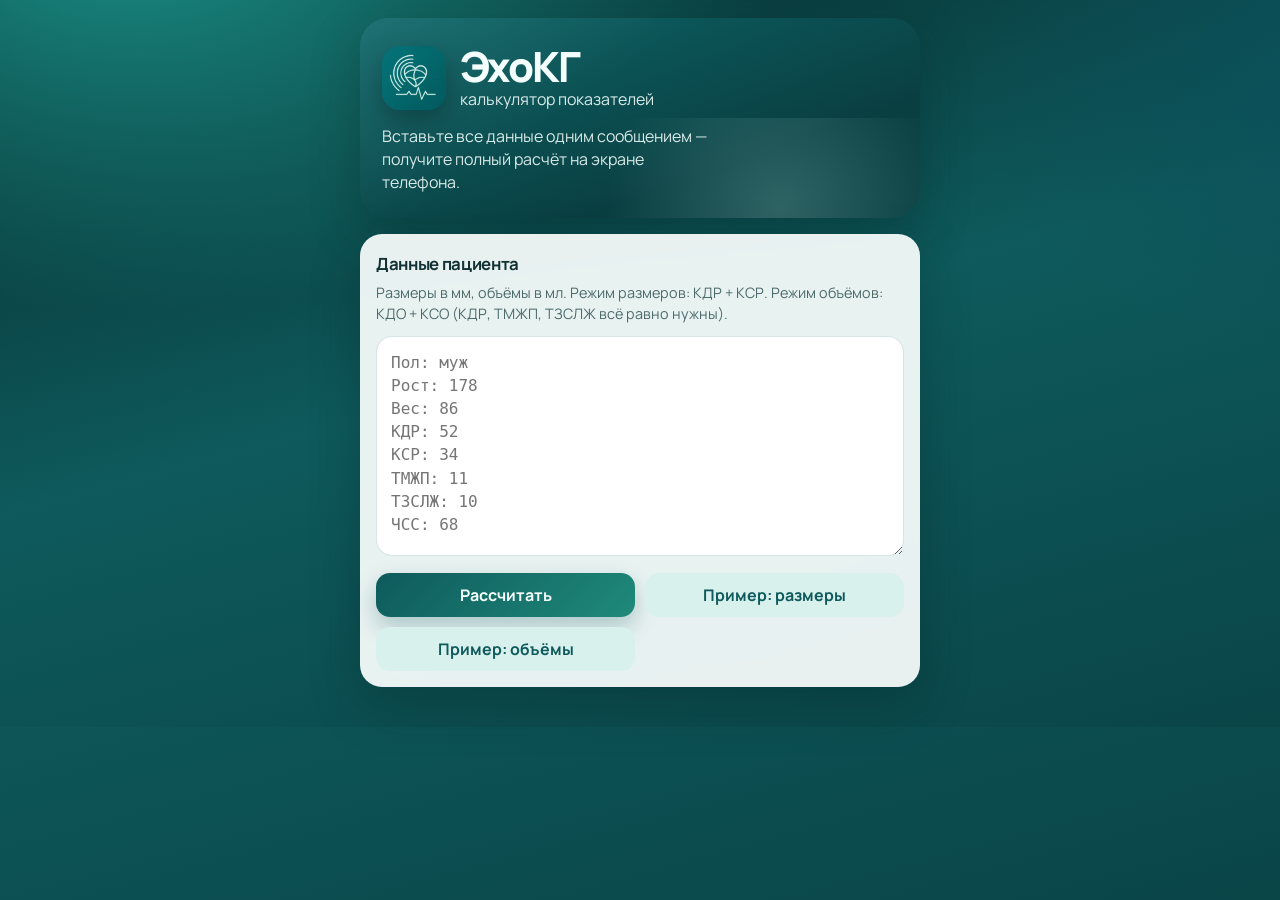
<file: index.html>
<!doctype html>
<html lang="ru">
<head>
  <meta charset="utf-8">
  <meta name="viewport" content="width=device-width, initial-scale=1, viewport-fit=cover">
  <meta name="theme-color" content="#0e5a5c">
  <meta name="apple-mobile-web-app-capable" content="yes">
  <meta name="apple-mobile-web-app-status-bar-style" content="black-translucent">
  <meta name="apple-mobile-web-app-title" content="ЭхоКГ">
  <meta name="description" content="Калькулятор основных показателей эхокардиографии">
  <link rel="manifest" href="manifest.webmanifest">
  <link rel="icon" type="image/png" href="icons/favicon.png">
  <link rel="apple-touch-icon" href="icons/apple-touch-icon.png">
  <link rel="preconnect" href="https://fonts.googleapis.com">
  <link rel="preconnect" href="https://fonts.gstatic.com" crossorigin>
  <link href="https://fonts.googleapis.com/css2?family=Manrope:wght@500;700;800&display=swap" rel="stylesheet">
  <link rel="stylesheet" href="styles.css">
  <title>ЭхоКГ — калькулятор</title>
</head>
<body>
  <main class="app">
    <header class="hero">
      <div class="brand-row">
        <img class="brand-icon" src="icons/icon-192.png" width="64" height="64" alt="Иконка ЭхоКГ">
        <div>
          <h1 class="brand-name">ЭхоКГ</h1>
          <p class="brand-sub">калькулятор показателей</p>
        </div>
      </div>
      <p>Вставьте все данные одним сообщением — получите полный расчёт на экране телефона.</p>
    </header>

    <section class="panel">
      <h2>Данные пациента</h2>
      <p class="hint">
        Размеры в мм, объёмы в мл. Режим размеров: КДР + КСР.
        Режим объёмов: КДО + КСО (КДР, ТМЖП, ТЗСЛЖ всё равно нужны).
      </p>
      <textarea id="input" spellcheck="false" placeholder="Пол: муж
Рост: 178
Вес: 86
КДР: 52
КСР: 34
ТМЖП: 11
ТЗСЛЖ: 10
ЧСС: 68"></textarea>

      <div class="actions">
        <button type="button" class="btn-primary" id="calcBtn">Рассчитать</button>
        <button type="button" class="btn-secondary" id="exampleSizesBtn">Пример: размеры</button>
        <button type="button" class="btn-secondary" id="exampleVolumesBtn">Пример: объёмы</button>
        <button type="button" class="btn-secondary" id="installBtn" hidden>На экран «Домой»</button>
      </div>

      <div class="install-tip" id="installTip">
        Чтобы появилась иконка на экране телефона:
        <br>• Android/Chrome — «Установить приложение» или кнопка выше;
        <br>• iPhone Safari — «Поделиться» → «На экран „Домой“».
      </div>

      <div class="error" id="error" role="alert"></div>
      <div class="results" id="results"></div>
    </section>
  </main>
  <script src="app.js"></script>
</body>
</html>
</file>
<file: styles.css>
:root {
  --bg0: #072c2e;
  --bg1: #0e5a5c;
  --bg2: #147a74;
  --panel: rgba(247, 252, 251, 0.94);
  --ink: #123133;
  --muted: #4d6a6b;
  --line: rgba(14, 90, 92, 0.16);
  --accent: #0e5a5c;
  --accent-2: #1f8a7a;
  --ok: #1f7a4d;
  --warn: #9a4d1c;
  --soft: #d9f1ed;
  --radius: 22px;
  --shadow: 0 18px 50px rgba(4, 28, 30, 0.28);
  --font-display: "Manrope", "Segoe UI", sans-serif;
  --font-body: "Manrope", "Segoe UI", sans-serif;
}

* { box-sizing: border-box; }

html, body {
  margin: 0;
  min-height: 100%;
  font-family: var(--font-body);
  color: var(--ink);
  background:
    radial-gradient(1200px 700px at 10% -10%, #1a8f86 0%, transparent 55%),
    radial-gradient(900px 600px at 110% 10%, #0b4f5a 0%, transparent 50%),
    linear-gradient(165deg, var(--bg0), var(--bg1) 48%, #0a4548);
}

body {
  padding: 18px 14px 40px;
}

.app {
  max-width: 560px;
  margin: 0 auto;
}

.hero {
  position: relative;
  overflow: hidden;
  border-radius: calc(var(--radius) + 6px);
  padding: 28px 22px 24px;
  color: #f4fffd;
  background:
    linear-gradient(145deg, rgba(255,255,255,0.08), transparent 40%),
    linear-gradient(160deg, #0c6668, #0a3f42 70%);
  box-shadow: var(--shadow);
  margin-bottom: 16px;
  animation: rise 0.55s ease-out both;
}

.hero::after {
  content: "";
  position: absolute;
  inset: auto -20% -40% 30%;
  height: 180px;
  background: radial-gradient(circle, rgba(180, 232, 228, 0.22), transparent 65%);
  pointer-events: none;
}

.brand-row {
  display: flex;
  align-items: center;
  gap: 14px;
  margin-bottom: 14px;
}

.brand-icon {
  width: 64px;
  height: 64px;
  border-radius: 18px;
  box-shadow: 0 10px 24px rgba(0, 0, 0, 0.25);
  flex: 0 0 auto;
}

.brand-name {
  font-family: var(--font-display);
  font-size: clamp(2rem, 8vw, 2.6rem);
  font-weight: 800;
  letter-spacing: -0.04em;
  line-height: 1;
  margin: 0;
}

.brand-sub {
  margin: 6px 0 0;
  color: rgba(232, 248, 246, 0.82);
  font-size: 0.95rem;
}

.hero p {
  margin: 0;
  max-width: 34ch;
  color: rgba(244, 255, 253, 0.88);
  line-height: 1.45;
  font-size: 1rem;
}

.panel {
  background: var(--panel);
  border-radius: var(--radius);
  padding: 18px 16px 16px;
  box-shadow: var(--shadow);
  backdrop-filter: blur(10px);
  animation: rise 0.65s ease-out 0.08s both;
}

.panel h2 {
  margin: 0 0 8px;
  font-size: 1.05rem;
  letter-spacing: -0.02em;
}

.hint {
  margin: 0 0 12px;
  color: var(--muted);
  font-size: 0.9rem;
  line-height: 1.4;
}

textarea {
  width: 100%;
  min-height: 220px;
  resize: vertical;
  border: 1px solid var(--line);
  border-radius: 16px;
  padding: 14px;
  font: 1rem/1.45 ui-monospace, SFMono-Regular, Menlo, Consolas, monospace;
  color: var(--ink);
  background: #fff;
  outline: none;
}

textarea:focus {
  border-color: var(--accent-2);
  box-shadow: 0 0 0 3px rgba(31, 138, 122, 0.18);
}

.actions {
  display: grid;
  grid-template-columns: 1fr 1fr;
  gap: 10px;
  margin-top: 12px;
}

button {
  appearance: none;
  border: 0;
  border-radius: 14px;
  padding: 14px 12px;
  font: 700 1rem/1 var(--font-body);
  cursor: pointer;
  transition: transform 0.15s ease, background 0.15s ease, opacity 0.15s ease;
}

button:active { transform: scale(0.98); }

.btn-primary {
  background: linear-gradient(135deg, var(--accent), var(--accent-2));
  color: #f7fffd;
  box-shadow: 0 10px 22px rgba(14, 90, 92, 0.28);
}

.btn-secondary {
  background: var(--soft);
  color: var(--accent);
}

.install-tip {
  margin-top: 12px;
  padding: 12px 14px;
  border-radius: 14px;
  background: rgba(14, 90, 92, 0.08);
  color: var(--muted);
  font-size: 0.88rem;
  line-height: 1.4;
  display: none;
}

.install-tip.show { display: block; animation: rise 0.4s ease-out both; }

.error {
  margin-top: 12px;
  padding: 12px 14px;
  border-radius: 14px;
  background: #fff1e8;
  color: var(--warn);
  font-size: 0.92rem;
  display: none;
  white-space: pre-wrap;
}

.error.show { display: block; }

.results {
  margin-top: 16px;
  display: none;
  animation: rise 0.45s ease-out both;
}

.results.show { display: block; }

.results h2 {
  margin: 0 0 10px;
  font-size: 1.15rem;
}

.meta {
  display: grid;
  gap: 6px;
  margin-bottom: 14px;
  color: var(--muted);
  font-size: 0.92rem;
}

.table {
  width: 100%;
  border-collapse: collapse;
  font-size: 0.92rem;
}

.table th,
.table td {
  padding: 10px 6px;
  border-bottom: 1px solid var(--line);
  text-align: left;
  vertical-align: top;
}

.table th {
  color: var(--muted);
  font-weight: 600;
  font-size: 0.78rem;
  text-transform: uppercase;
  letter-spacing: 0.04em;
}

.table td:nth-child(2) {
  font-variant-numeric: tabular-nums;
  font-weight: 700;
  white-space: nowrap;
}

.badge {
  display: inline-block;
  padding: 3px 8px;
  border-radius: 999px;
  font-size: 0.78rem;
  font-weight: 700;
}

.badge-ok { background: #e5f6ec; color: var(--ok); }
.badge-warn { background: #ffe9d8; color: var(--warn); }
.badge-muted { background: #eef3f3; color: var(--muted); }

.summary {
  margin-top: 14px;
  padding: 12px 14px;
  border-radius: 14px;
  background: #f2faf8;
  font-size: 0.92rem;
  line-height: 1.45;
}

.section-label {
  margin: 16px 0 4px;
  color: var(--accent);
  font-size: 0.8rem;
  font-weight: 800;
  letter-spacing: 0.06em;
  text-transform: uppercase;
}

.footer-note {
  margin-top: 14px;
  color: var(--muted);
  font-size: 0.8rem;
  line-height: 1.4;
}

@keyframes rise {
  from { opacity: 0; transform: translateY(10px); }
  to { opacity: 1; transform: translateY(0); }
}

@media (max-width: 420px) {
  .actions { grid-template-columns: 1fr; }
  .brand-icon { width: 56px; height: 56px; border-radius: 16px; }
}
</file>
